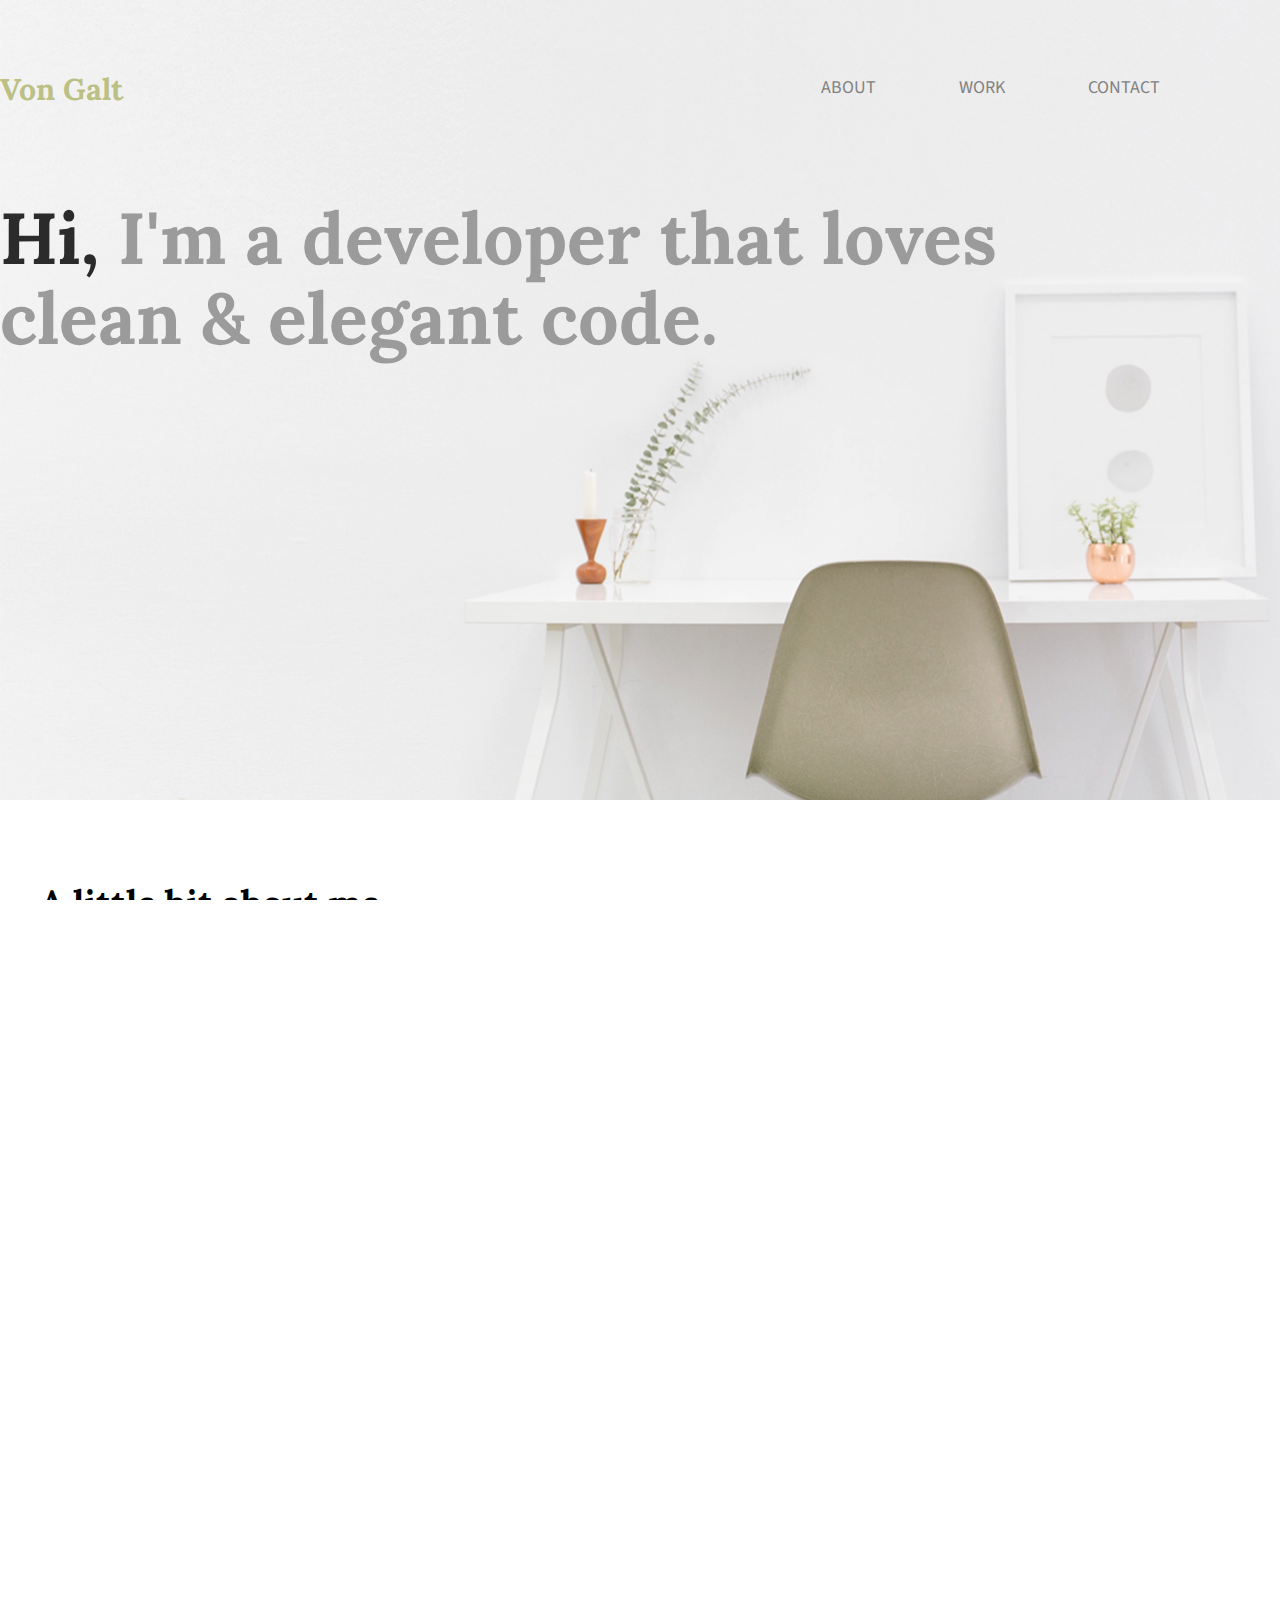
<file: personal-site/index.html>
<!doctype html>
<html>
    <head>
        <title>Von Galt | Portfolio</title>
        <link rel="stylesheet" href="css/normalize.css">
        <link rel="stylesheet" href="css/main.css">
        <link href='https://fonts.googleapis.com/css?family=Lora:400,700' rel='stylesheet' type='text/css'>
        <link href='https://fonts.googleapis.com/css?family=Source+Sans+Pro:400,700' rel='stylesheet' type='text/css'>     
    </head>
    <body>
        <header>
            <div class="page-wrap" class="full-width">
                <div class="half-width">
                    <h1>Von Galt</h1>
                </div>
                <div class="half-width">
                    <nav>
                        <ul>
                        <li><a href="about/index.html">About</a></li>
                        <li><a href="work/index.html">Work</a></li>
                        <li><a href="contact/index.html">Contact</a></li>
                        </ul>
                    </nav>  
                </div> 
                <h2><span>Hi,</span> I'm a developer that loves clean & elegant code.</h2>
            </div>
        </header>
        <main>
            <section id="about">
                <div class="full-width">
                    <h2>A little bit about me.</h2>
                    <div class="half-width">
                        <p>I fell in love with the internet in middle school. I got my MBA in e-Commerce from Westwood College of Technology so that I can persue a remote career as a family member in the Air Force. After 15 years in digital marketing, I decided to learn to code and become a freelance web developer making websites for small businesses.</p>
                    </div>
                    <div class="half-width">
                        <p>That curiosity then opened a door that could never be shut. When I learned how to build my first website, I realized I found something that gave me the freedom & versatility I was looking for in my work. Now I've made a full switch to front-end developement, where I can use my organization skills and eye for detail to write clean, elegant code. </p>
                    </div>
                </div>
            </section>
            <section id="work">
                <div class="full-width">
                    <div class="third-width">
                        <img src="img/icon-html.png" alt="HTML icon" />
                        <h3>Hand-Coded HTML</h3>
                        <p>My focus is writing clean, well formatted, semantic HTML5 by hand to make sure that the content is easy to read, easy to collaborate, trouble-shoot and accessible.</p>
                    </div>
                    <div class="third-width">
                        <img src="img/icon-css.png" alt="CSS icon" />
                        <h3>Well-Organized CSS</h3>
                        <p>I pride myself on writing CSS that is easy to read and build on. I focus on keeping my CSS lean and fast to load, and I make it a habit to stay up to date on current best practices.</p>
                    </div>
                    <div class="third-width">
                        <img src="img/icon-pencil.png" alt="Pencil icon" />
                        <h3>Ease Converting Designs into Code</h3>
                        <p>You can trust me to take a designer's PSD and quickly & accurately convert it into a webpage that is pixel-perfect match.</p>
                    </div>
                </div>
            </section>
        </main>
            <section>
                <div class="page-wrap" class="full-width">
                    <footer class="site-footer" id="contact">
                        <div class="full-width">
                            <div class="half-width">
                                <img src="img/contact.png" id="contact-img" alt="my contact image">
                            </div>
                            <div class="half-width" id="contact-info">
                                <h2>Like what you see?</h2>
                                <br>
                                <h3 id="email-header">Let's meet for a cup of coffee.</h3>
                                <a href="mailto:eslcomputertraining@gmail.com"><img src="img/icon-envelope.png" id="envelope" alt="envelope icon" />Send Message</a>
                                <h3 id="socialmedia-header">Or, find me on the interwebs.</h3>
                                <ul>
                                    <li><a href="https://www.linkedin.com/in/vongalt"><img src="img/icon-linkedin.png" alt="linkedin icon" /></a></li>
                                    <li><a href="https://github.com/eslcomputertraining"><img src="img/icon-github.png" alt="github icon" /></a></li>
                                    <br>
                                    <br>
                                    <p>Made with &hearts; by Von Galt</p>
                                </ul>
                            </div>
                        </div>
                    </footer>
                </div>
            </section>
    </body>
</html>
</file>
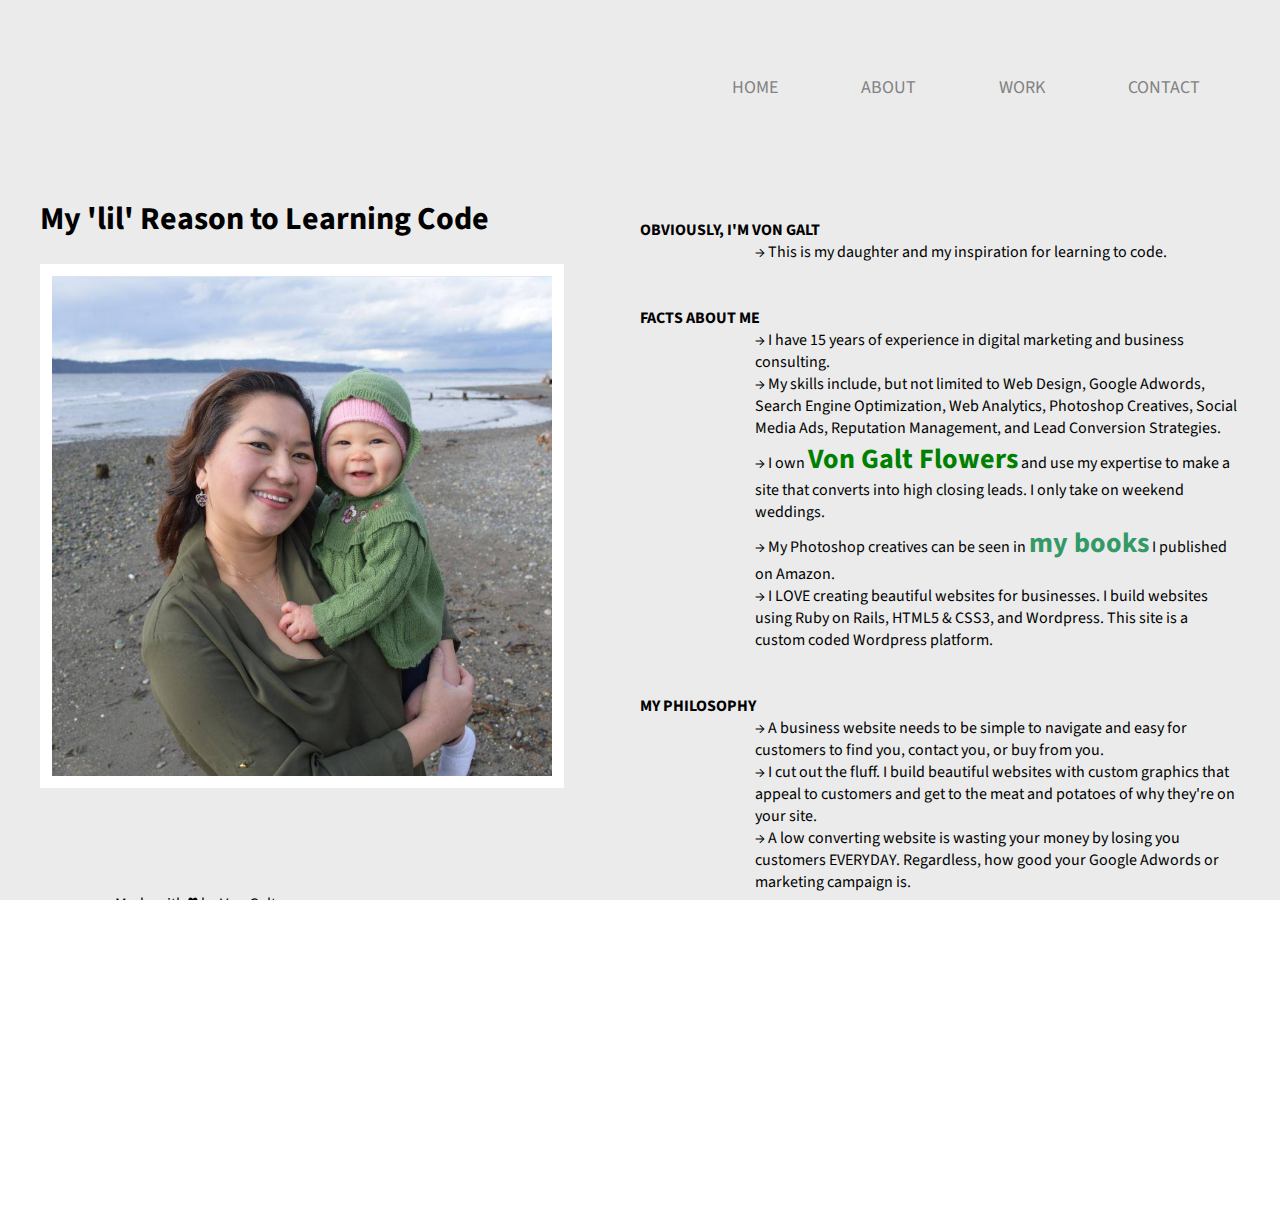
<file: personal-site/about/index.html>
<!doctype html>
<html>
    <head>
        <title>About Me</title>
        <link rel="stylesheet" href="../css/normalize.css">
        <link rel="stylesheet" href="../css/main.css">
        <link href='https://fonts.googleapis.com/css?family=Lora:400,700' rel='stylesheet' type='text/css'>
        <link href='https://fonts.googleapis.com/css?family=Source+Sans+Pro:400,700' rel='stylesheet' type='text/css'>
    </head>
     	<div class="full-width">
            <nav>
                <ul>
                	<li><a href="../index.html#contact/index.html">Home</a></li>
                    <li><a href="../about/index.html">About</a></li>
                    <li><a href="../work/index.html">Work</a></li>
                    <li><a href="../contact/index.html">Contact</a></li>
                </ul>
            </nav>  
        </div> 
    <body>
    <main>
    	<section id="contact">
             <div class="full-width">
                <div class="half-width">
 					<h1>My 'lil' Reason to Learning Code</h1>
                    <img src="../img/sammie_i.png" id="contact-img" alt="my contact image" height="500" width="500">
                </div>
                <div class="half-width" id="contact-info"><br><br>
					<strong>OBVIOUSLY, I'M VON GALT</strong>
                    <br>
					<ul>
 						<li>&rarr; This is my daughter and my inspiration for learning to code.</li>
					</ul>
                        <br></br>
						<strong>FACTS ABOUT ME</strong>
					<ul>
						<li>&rarr; I have 15 years of experience in digital marketing and business consulting.</li>
 						<li>&rarr; My skills include, but not limited to Web Design, Google Adwords, Search Engine Optimization, Web Analytics, Photoshop Creatives, Social Media Ads, Reputation Management, and Lead Conversion Strategies.</li>
 						<li>&rarr; I own <span style="color: #008000;"><a style="color: #008000;" href="http://www.vongaltflowers.com">Von Galt Flowers</a></span> and use my expertise to make a site that converts into high closing leads. I only take on weekend weddings.</li>
 						<li>&rarr; My Photoshop creatives can be seen in <span style="color: #339966;"><a style="color: #339966;" href="http://www.vongalt.com">my books</a></span> I published on Amazon.</li>
 						<li>&rarr; I LOVE creating beautiful websites for businesses. I build websites using Ruby on Rails, HTML5 &amp; CSS3, and Wordpress. This site is a custom coded Wordpress platform.</li>
					</ul>
                        <br></br>
						<strong>MY PHILOSOPHY</strong>
					<ul>
 						<li>&rarr; A business website needs to be simple to navigate and easy for customers to find you, contact you, or buy from you.</li>
 						<li>&rarr; I cut out the fluff. I build beautiful websites with custom graphics that appeal to customers and get to the meat and potatoes of why they're on your site.</li>
 						<li>&rarr; A low converting website is wasting your money by losing you customers EVERYDAY. Regardless, how good your Google Adwords or marketing campaign is.</li>
					</ul>
                </div>
    		</div>
        </section>
        <section>
            <div class="page-wrap" class="full-width">
        	<footer class="site-footer" id="contact">
                    <ul>
                    <li>Made with &hearts; by Von Galt</li>
                    </ul>
            </footer>
            </div>
        </section>
    </main>
    </body>
</html>
</file>
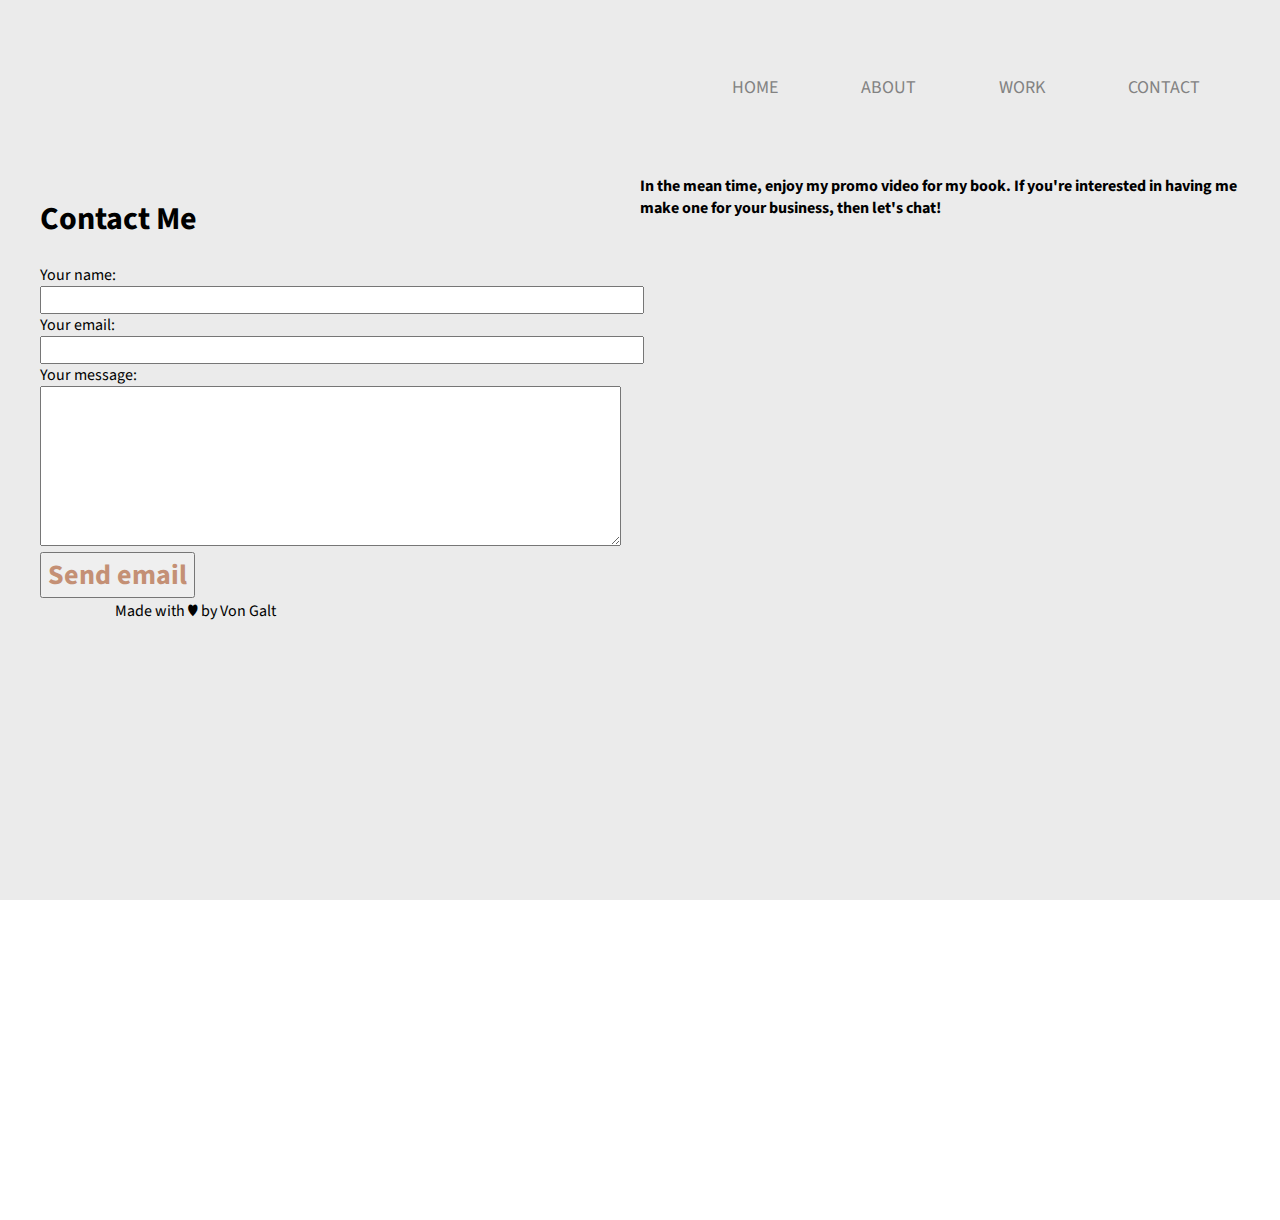
<file: personal-site/contact/index.html>
<!doctype html>
<html>
    <head>
        <title>Contact</title>
        <link rel="stylesheet" href="../css/normalize.css">
        <link rel="stylesheet" href="../css/main.css">
        <link href='https://fonts.googleapis.com/css?family=Lora:400,700' rel='stylesheet' type='text/css'>
        <link href='https://fonts.googleapis.com/css?family=Source+Sans+Pro:400,700' rel='stylesheet' type='text/css'>
    </head>
    <body>
        <div class="full-width">
            <nav>
                <ul>
                    <li><a href="../index.html#contact/index.html">Home</a></li>
                    <li><a href="../about/index.html">About</a></li>
                    <li><a href="..//work/index.html">Work</a></li>
                    <li><a href="../contact/index.html">Contact</a></li>
                </ul>
            </nav>  
        </div> 
        <main>
            <section id="contact">
                <div class="full-width">
                    <div class="half-width" class="row">
                        <form id="contact_form" action="#" method="POST" enctype="multipart/form-data">
                            <h1>Contact Me</h1>
                            <div class="row">
                                <label for="name">Your name:</label><br>
                                <input id="name" class="input" name="name" type="text" value="" size="70">
                            </div>
                            <div class="row">
                                <label for="email">Your email:</label><br>
                                <input id="email" class="input" name="email" type="text" value="" size="70">
                            </div>
                            <div class="row">
                                <label for="message">Your message:</label><br>
                                <textarea id="message" class="input" name="message" rows="7" cols="70"></textarea>
                            </div>
                            <a href="mailto:eslcomputertraining@gmail.com"><input id="submit_button" type="submit" value="Send email">
                        </form> </a>
                    </div>
                    <div class="half-width">
                        <p><strong>In the mean time, enjoy my promo video for my book. If you're interested in having me make one for your business, then let's chat!</strong></p><br>
                        <iframe width="560" height="315" src="https://www.youtube.com/embed/cn-0RlRnJfQ" frameborder="0" allowfullscreen></iframe>
                    </div>
                </div>
            </section>
        </main>
            <section>
                <div class="page-wrap" class="full-width">
                    <footer class="site-footer" id="contact">
                        <ul>
                            <li>Made with &hearts; by Von Galt</li>
                        </ul>
                    </footer>
                </div>
            </section>
    </body>
</html>
</file>
<file: personal-site/css/main.css>
/****** BASE STYLES ******/

body {
    font-family: 'Source Sans Pro', sans-serif;
}

#about, #work, #contact {
    height: 600px;
}

/****** GRID ******/

.full-width {
    width: 1200px;
    margin: 0 auto;
}
.half-width {
    width: 600px;
    float: left;
}
.third-width {
    width: 400px;
    float: left;
}


/****** HEADER ******/

header {
    height: 800px;
    background: url('../img/hero.png');
    background-size: cover;
}

header h1 { 
    font-family: 'Lora', serif;
    font-size: 30px;
    color: #bbc085;
    padding: 50px 0;
}
nav {
    float: right; 
    padding: 75px 40px;
}
nav ul li{
    display: inline-block;
}
nav ul li a {
    text-transform: uppercase;
    text-decoration: none;
    font-size: 18px;
    color: #828282;
    padding-left: 80px; 
}
header h2 {
    width: 1000px;
    clear: both;
    font-family: 'Lora', serif;
    font-size: 72px;
    line-height: 80px;
    color: #9b9b9b;
    padding: 20px 0;
}
header h2 span {
    color: #2b2b2b;
}

/****** ABOUT ******/

#about .full-width {
    padding: 80px 0;
}

#about h2 {
    font-family: 'Lora', serif;
    font-size: 36px;
}
#about p {
    font-size: 21px;
    color: #7f7f7f;
    line-height: 42px;
    padding-right: 50px;
}

/****** WORK ******/

#work {
    background-color: #f9ceb7;
    text-align: center;
}

#work .full-width {
    padding: 115px 0;
}

#work img {
    padding-bottom: 30px;
}

#work h3 {
    font-size: 24px;
    width: 190px;
    margin: 0 auto;
}

#work p {
    font-family: 'Lora', serif;
    font-size: 18px;
    line-height: 30px;
    color: #2b2b2b;
    padding: 0 35px;
}

/****** CONTACT ******/

#contact {
    background-color: #ebebeb;
}
#contact .full-width {
    padding: 110px 0;
}
#contact-img{
    border: 12px solid #ffffff;
}
#contact h2, #email-header, #socialmedia-header, #contact ul {
    padding-left: 115px;
}
#envelope {
    padding: 0 10px 0 115px;
}
#contact h2 {
    font-family: 'Lora', serif;
    font-size: 36px;
}
#email-header{
    font-size: 32px;
    font-weight: 400;
    margin: -30px 0 5px 0;
}
#socialmedia-header {
    font-weight: bold;
    font-size: 29px;
    margin: 40px 0 0px 0;
}
#contact a {
    text-decoration: none;
    color: #c49075;
    font-weight: bold;
    font-size: 28px;
}
#contact ul {
    list-style: none;
}
#contact ul li {
     display: inline-block;
}
#contact ul img {
    font-size: 32px;
    padding-right: 48px;
}

/****** FOOTER ******/
* {
  margin: 0;
}
html, body {
  height: 100%;
}
.page-wrap {
  min-height: 100%;
  /* equal to footer height */
  margin-bottom: -142px; 
}
.page-wrap:after {
  content: "";
  display: block;
}
.site-footer, .page-wrap:after {
  height: 20px; 
}
.site-footer {
  background: black;
}

html, body, #wrap {
height: 100%;
overflow: auto;
}
</file>
